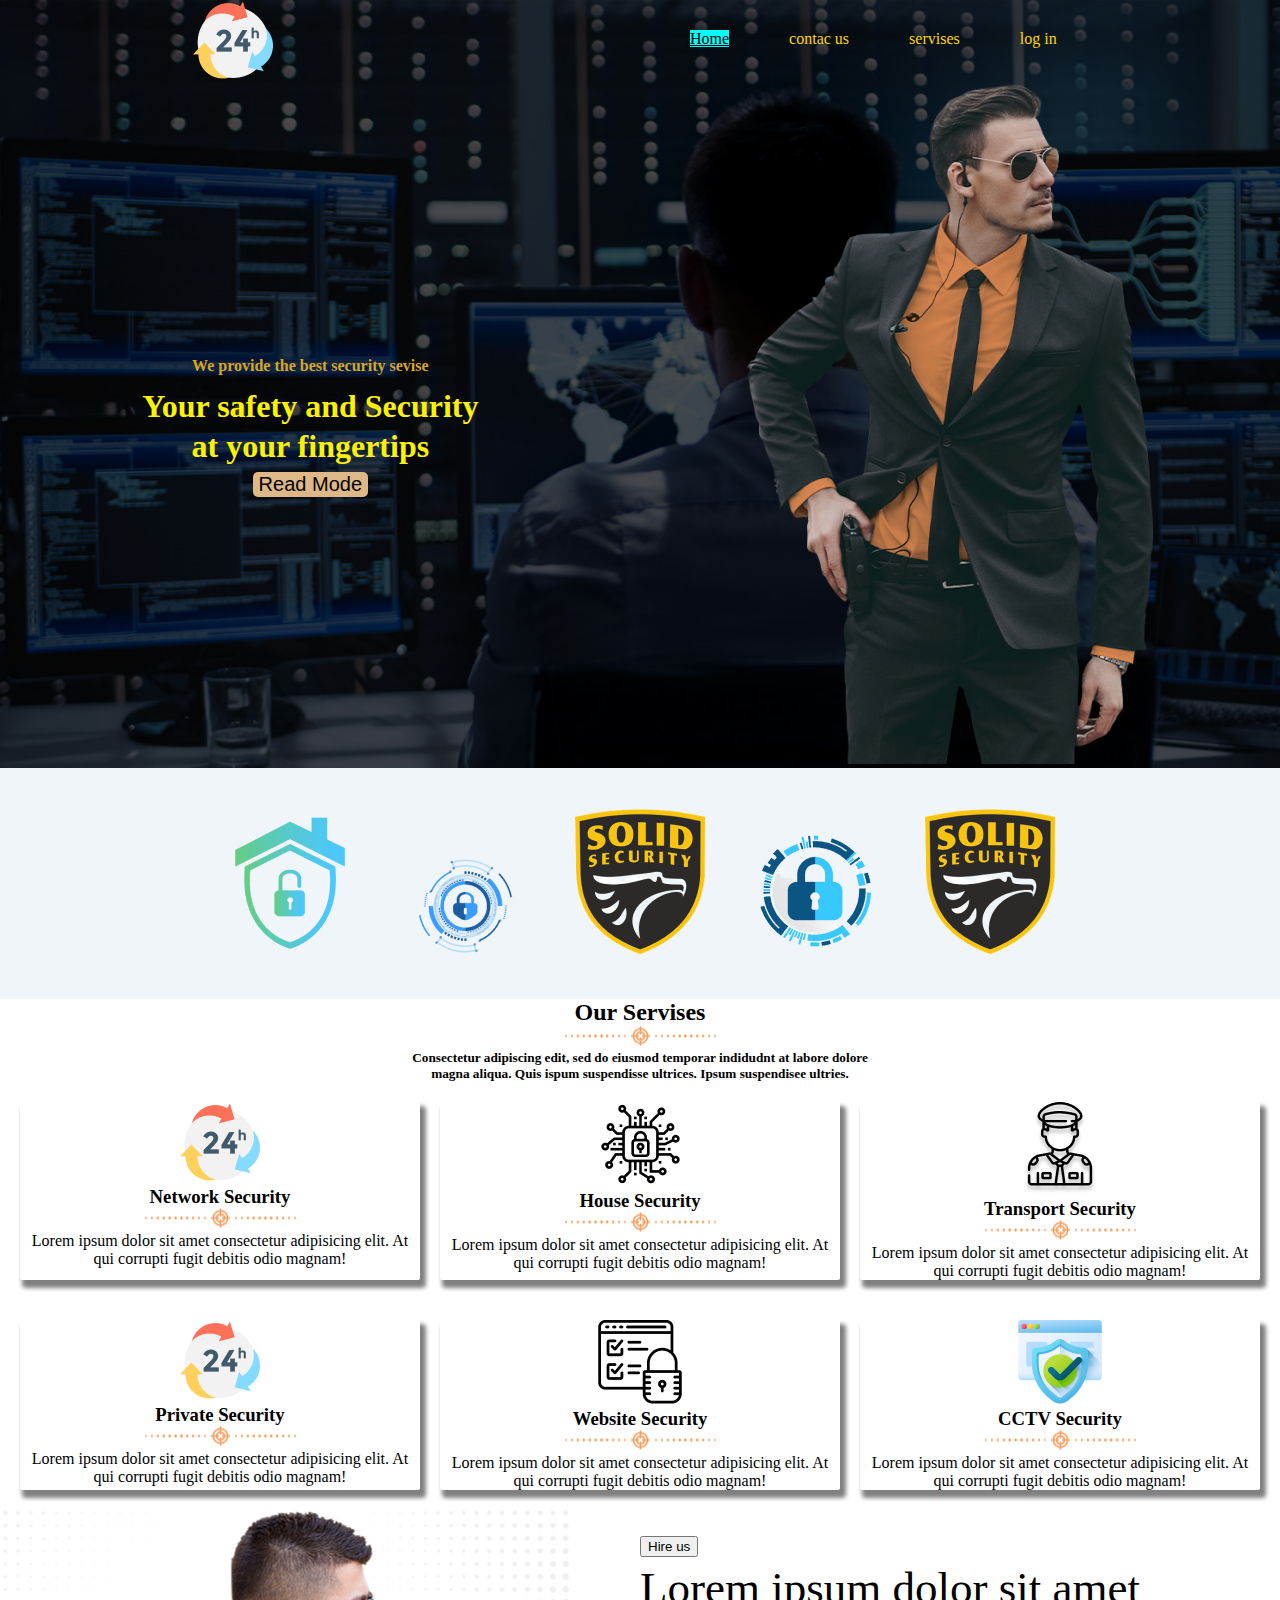
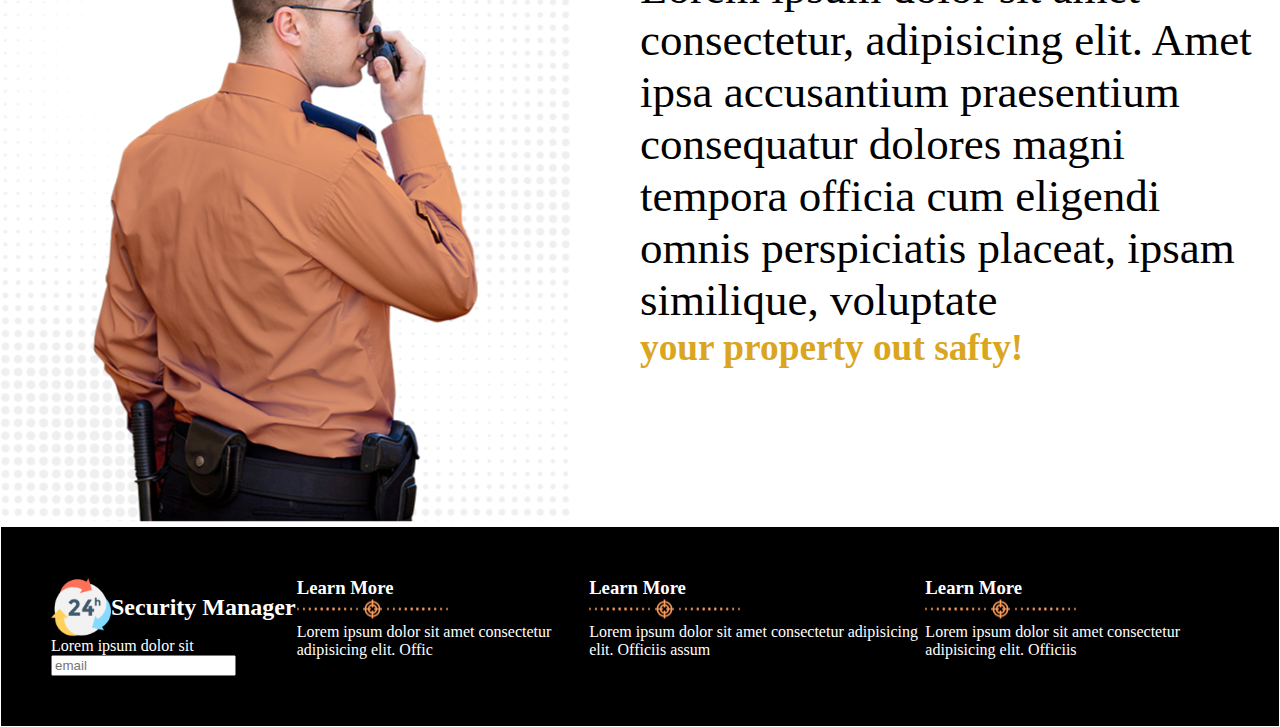
<file: index.html>
<!DOCTYPE html>
<html lang="en">

<head>
    <meta charset="UTF-8">
    <meta name="viewport" content="width=device-width, initial-scale=1.0">
    <title>Security Site</title>
    <link rel="icon" href="images/Image.png" type="Image">
    <link rel="stylesheet" href="first.css">
</head>

<body>
    <header id="home">
        <nav>
            <div class="logo">
                <img src="images/Image.png" alt="logo">
            </div>

            <div class="lists">
                <li class="li"><a class="nav-link active" aria-current="page" href="#home">Home</a></li>
                <li class="li"><a class="nav-link active" aria-current="page" href="#last"></a>contac us</li>
                <li class="li"><a class="nav-link active" aria-current="page" href="#servises"></a>servises</li>
                <li class="li"><a class="nav-link active" aria-current="page" href="#"></a>log in</li>
            </div>
        </nav>


        <div class="banner">
            <div class="text">
                <h4 class="banner-heading-h4">We provide the best security sevise</h4>
                <h1>Your safety and
                    Security <br>at your fingertips
                </h1>
                <button class="button">Read Mode</button>
            </div>
            <div class="banner-photo">
                <img src="images/Image(1).png" alt="beda">
            </div>
        </div>
    </header>
    <main>
        <div class="logos">
            <img src="images/Image(5).png" alt="home" class="icons">
            <img src="images/Image(3).png" alt="locker" class="icons">
            <img src="images/Image(2).png" alt="solid" class="icons">
            <img src="images/Image(4).png" alt="biglock" class="icons">
            <img src="images/Image(2).png" alt="solid" class="icons">
        </div>
        <div class="servises" id="servises">
            <div class="servise-heading">
                <h2>Our Servises</h2>
                <img src="images/Image(6).png" alt="lineer">
                <h5>Consectetur adipiscing edit, sed do eiusmod temporar indidudnt at labore dolore</h5>
                <h5>magna aliqua. Quis ispum suspendisse ultrices. Ipsum suspendisee ultries.</h5>
            </div>
            <div class="s-b-c1">

                <div class="servise-blocks">
                    <img src="images/Image.png" alt="logo">
                    <h3>Network Security</h3>
                    <img src="images/Image(6).png" alt="line">
                    <p>Lorem ipsum dolor sit amet consectetur adipisicing elit. At qui corrupti fugit debitis odio
                        magnam!</p>
                </div>


                <div class="servise-blocks">
                    <img src="images/Image [w-25].png" alt="logo">
                    <h3>House Security</h3>
                    <img src="images/Image(6).png" alt="line">
                    <p>Lorem ipsum dolor sit amet consectetur adipisicing elit. At qui corrupti fugit debitis odio
                        magnam!</p>
                </div>


                <div class="servise-blocks">
                    <img src="images/Image [w-25](2).png" alt="logo">
                    <h3>Transport Security</h3>
                    <img src="images/Image(6).png" alt="line">
                    <p>Lorem ipsum dolor sit amet consectetur adipisicing elit. At qui corrupti fugit debitis odio
                        magnam!</p>
                </div>

            </div>

            <div class="s-b-c2">

                <div class="servise-blocks">
                    <img src="images/Image.png" alt="logo">
                    <h3>Private Security</h3>
                    <img src="images/Image(6).png" alt="line">
                    <p>Lorem ipsum dolor sit amet consectetur adipisicing elit. At qui corrupti fugit debitis odio
                        magnam!</p>
                </div>

                <div class="servise-blocks">
                    <img src="images/Image [w-25](4).png" alt="logo">
                    <h3>Website Security</h3>
                    <img src="images/Image(6).png" alt="line">
                    <p>Lorem ipsum dolor sit amet consectetur adipisicing elit. At qui corrupti fugit debitis odio
                        magnam!</p>
                </div>

                <div class="servise-blocks">
                    <img src="images/Image [w-25](3).png" alt="logo">
                    <h3>CCTV Security</h3>
                    <img src="images/Image(6).png" alt="line">
                    <p>Lorem ipsum dolor sit amet consectetur adipisicing elit. At qui corrupti fugit debitis odio
                        magnam!</p>
                </div>

            </div>
        </div>
        </div>
        <div class="main-footer">
            <div class="img-container-main-footer">
                <img src="images/Image(7).png" alt="boy with walki talki">
            </div>

            <div class="main-footer-info">
                <button class="hire-us">Hire us</button>
                <p>Lorem ipsum dolor sit amet consectetur, adipisicing elit. Amet ipsa accusantium praesentium
                    consequatur dolores magni tempora officia cum eligendi omnis perspiciatis placeat, ipsam similique,
                    voluptate </p>
                <h5 style="color: goldenrod; size: 60px;">
                    your property out safty!
                </h5>

            </div>
        </div>

    </main>
    <footer class="footer">
        <div class="last-section">
            <div class="logo-of-security-manager">
                <img src="images/Image.png" alt="" width="60px">
                <h2>Security Manager</h2>
            </div>
            <p>Lorem ipsum dolor sit </h2>
            <input type="text" placeholder="email">
        </div>
        <div class="last-section">
            <h3>Learn More</h3>
            <img src="images/Image(6).png" alt="line">
            <p>Lorem ipsum dolor sit amet consectetur adipisicing elit. Offic</p>

        </div>
        <div class="last-section">
            <h3>Learn More</h3>
            <img src="images/Image(6).png" alt="line">
            <p>Lorem ipsum dolor sit amet consectetur adipisicing elit. Officiis assum</p>

        </div>
        <div class="last-section" id="last">
            <h3>Learn More</h3>
            <img src="images/Image(6).png" alt="line">
            <p>Lorem ipsum dolor sit amet consectetur adipisicing elit. Officiis </p>

        </div>


    </footer>
</body>

</html>
</file>
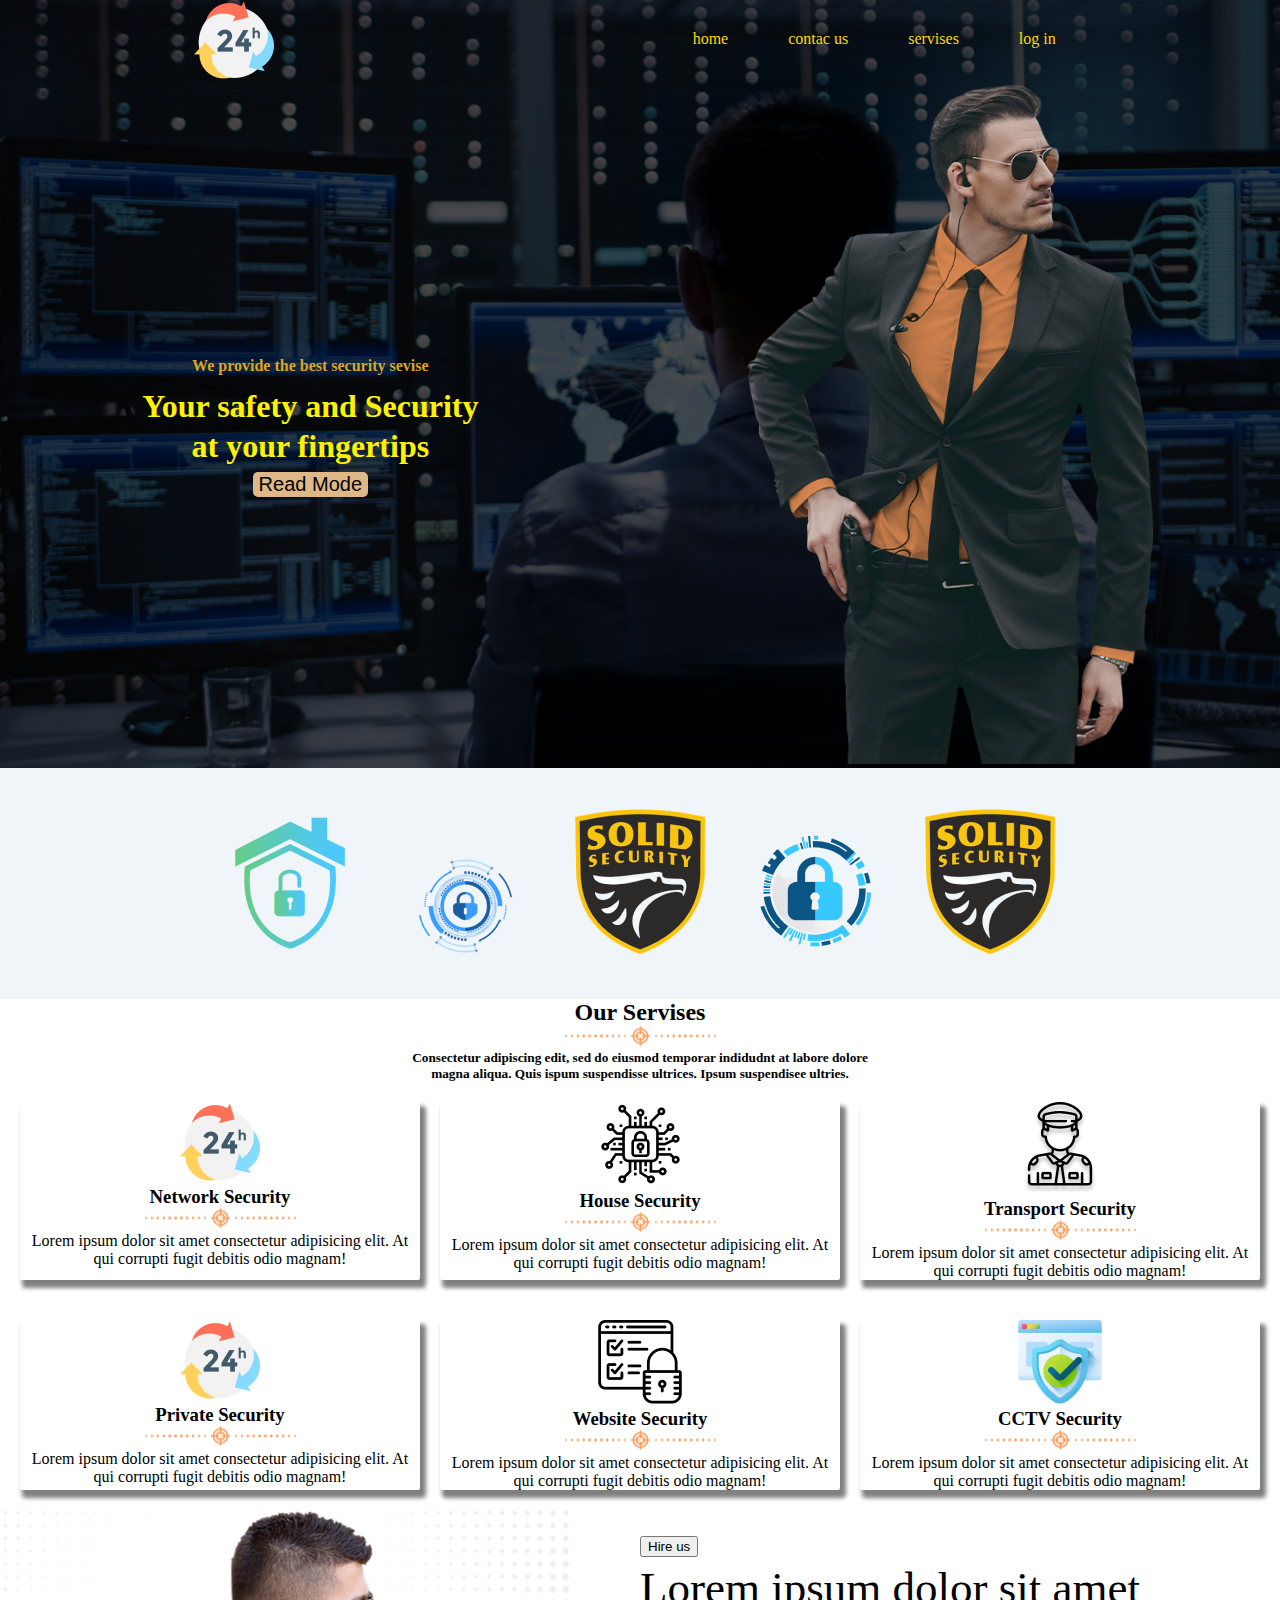
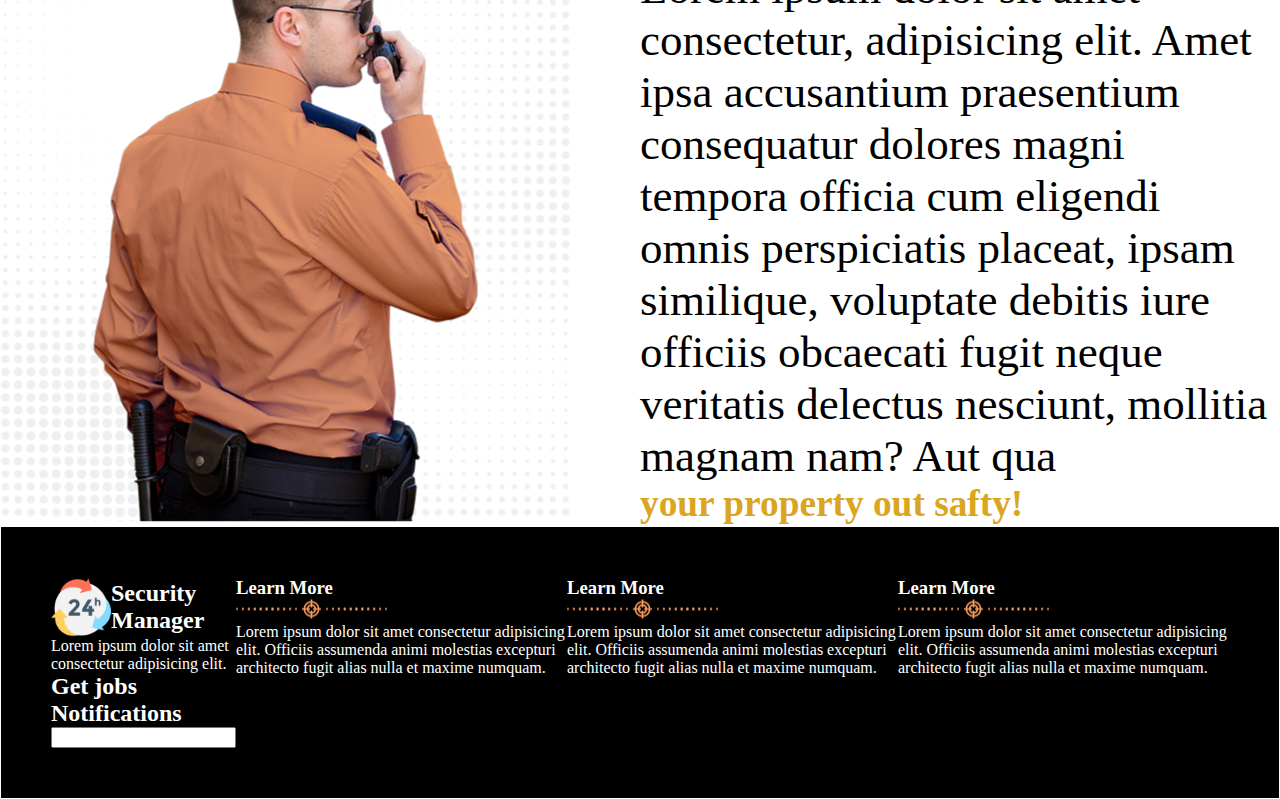
<file: first.html>
<!DOCTYPE html>
<html lang="en">
<head>
    <meta charset="UTF-8">
    <meta name="viewport" content="width=device-width, initial-scale=1.0">
    <title>PRACTICE DAY 1</title>
    <link rel="icon" href="Image.png" type="Image">
    <link rel="stylesheet" href="first.css">
</head>
<body>
    <header>
        <nav>
            <div class="logo">
                <img src="Image.png" alt="logo">
            </div>
            <div class="lists">
                <li class="li">home</li>
                <li class="li">contac us</li>
                <li class="li">servises</li>
                <li class="li">log in</li>
            </div>
        </nav>
        <div class="banner">
            <div class="text">
                <h4 class="banner-heading-h4">We provide the best security sevise</h4>
                <h1>Your safety and 
                    Security <br>at your fingertips
                </h1>
                <button class="button">Read Mode</button>
            </div>
            <div class="banner-photo">
                <img src="Image(1).png" alt="beda">
            </div>
        </div>
    </header>
    <main>
        <div class="logos">
            <img src="Image(5).png" alt="home" class="icons">
            <img src="Image(3).png" alt="locker" class="icons">
            <img src="Image(2).png" alt="solid" class="icons">
            <img src="Image(4).png" alt="biglock" class="icons">
            <img src="Image(2).png" alt="solid" class="icons">
        </div>
        <div class="servises">
            <div class="servise-heading">
                <h2>Our Servises</h2>
                <img src="Image(6).png" alt="lineer">
                <h5>Consectetur adipiscing edit, sed do eiusmod temporar indidudnt at labore dolore</h5>
                <h5>magna aliqua. Quis ispum suspendisse ultrices. Ipsum suspendisee ultries.</h5>
            </div>
            <div class="s-b-c1">

            <div class="servise-blocks">
                <img src="Image.png" alt="logo">
                <h3>Network Security</h3>
                <img src="Image(6).png" alt="line">
                <p>Lorem ipsum dolor sit amet consectetur adipisicing elit. At qui corrupti fugit debitis odio magnam!</p>
            </div>


            <div class="servise-blocks">
                <img src="Image [w-25].png" alt="logo">
                <h3>House Security</h3>
                <img src="Image(6).png" alt="line">
                <p>Lorem ipsum dolor sit amet consectetur adipisicing elit. At qui corrupti fugit debitis odio magnam!</p>
            </div>


            <div class="servise-blocks">
                <img src="Image [w-25](2).png" alt="logo">
                <h3>Transport Security</h3>
                <img src="Image(6).png" alt="line">
                <p>Lorem ipsum dolor sit amet consectetur adipisicing elit. At qui corrupti fugit debitis odio magnam!</p>
            </div>

            </div>

            <div class="s-b-c2">

            <div class="servise-blocks">
                <img src="Image.png" alt="logo">
                <h3>Private Security</h3>
                <img src="Image(6).png" alt="line">
                <p>Lorem ipsum dolor sit amet consectetur adipisicing elit. At qui corrupti fugit debitis odio magnam!</p>
            </div>

            <div class="servise-blocks">
                <img src="Image [w-25](4).png" alt="logo">
                <h3>Website   Security</h3>
                <img src="Image(6).png" alt="line">
                <p>Lorem ipsum dolor sit amet consectetur adipisicing elit. At qui corrupti fugit debitis odio magnam!</p>
            </div>

            <div class="servise-blocks">
                <img src="Image [w-25](3).png" alt="logo">
                <h3>CCTV Security</h3>
                <img src="Image(6).png" alt="line">
                <p>Lorem ipsum dolor sit amet consectetur adipisicing elit. At qui corrupti fugit debitis odio magnam!</p>
            </div>

        </div>
    </div>
</div>
<div class="main-footer">
    <div class="img-container-main-footer">
        <img src="Image(7).png" alt="boy with walki talki" >
    </div>
    
    <div class="main-footer-info">
        <button class ="hire-us">Hire us</button>
        <p>Lorem ipsum dolor sit amet consectetur, adipisicing elit. Amet ipsa accusantium praesentium consequatur dolores magni tempora officia cum eligendi omnis perspiciatis placeat, ipsam similique, voluptate debitis iure officiis obcaecati fugit neque veritatis delectus nesciunt, mollitia magnam nam? Aut qua</p>
        <h5 style="color: goldenrod; size: 60px;">
            your property out safty!
        </h5>
    
    </div>
</div>
    </main>
    <footer class="footer">
        <div class ="last-section">
            <div class="logo-of-security-manager">
                <img src="Image.png" alt="" width="60px">
                <h2>Security Manager</h2>
            </div>
            <p>Lorem ipsum dolor sit amet consectetur adipisicing elit. </p>
            <h2>Get jobs Notifications</h2>
            <input type="text" >
        </div>
        <div class ="last-section">
            <h3>Learn More</h3>
            <img src="Image(6).png" alt="line">
            <p>Lorem ipsum dolor sit amet consectetur adipisicing elit. Officiis assumenda animi molestias excepturi architecto fugit alias nulla et maxime numquam.</p>
            
        </div>
        <div class ="last-section">
            <h3>Learn More</h3>
            <img src="Image(6).png" alt="line">
            <p>Lorem ipsum dolor sit amet consectetur adipisicing elit. Officiis assumenda animi molestias excepturi architecto fugit alias nulla et maxime numquam.</p>
            
        </div>
        <div class ="last-section">
            <h3>Learn More</h3>
            <img src="Image(6).png" alt="line">
            <p>Lorem ipsum dolor sit amet consectetur adipisicing elit. Officiis assumenda animi molestias excepturi architecto fugit alias nulla et maxime numquam.</p>
            
        </div>
        
        
    </footer>
</body>
</html>
</file>
<file: first.css>
*{
    margin: 0px;
}
body{
    background-color: rgb(16, 16, 28);
}
.logo{
    margin-left:0px;
}
header{
    background-image: url(images/Div\ [banner]\(1\).png);
    background-size: cover;
}
nav{

    display: flex;
    justify-content: space-around;
}

.lists{
    color: white;
    list-style: none;
    display: flex;
    right: 20px;
}
a{
    color: rgb(0, 0, 0);
    background-color: aqua;
    width: 50px;
}
li:hover{
    
    color: rgb(255, 255, 255);
    cursor: pointer;
}
.li{
    padding: 30px;
    text-align: right;
    color: gold;
}


/* banner */
.banner{
    display: flex;
    justify-content: space-around;
    align-items: center;
}
.banner-heading-h4{
    color: goldenrod;
}

.text{
    color: rgb(255, 242, 0);
    text-align: center;
    padding: 30px;
    line-height: 40px;

}
.button{
    background-color: burlywood;
    font-size: 20px;
    border: none;
    border-radius:5px ;
    font-family: 'Gill Sans', 'Gill Sans MT', Calibri, 'Trebuchet MS', sans-serif;
}
button:hover{
    cursor: pointer;
}

/*
//icons

*/
main{
    align-items: center;
    background-color: rgb(255, 255, 255);
    /* border: 2px solid white; */
}
.logos{
    align-items: center;
    text-align: center;
    /* border: 2px solid white; */
    padding: 20px;
    background-color: rgb(239, 245, 249);
}

.icons{
    display: flex;
    display: inline;
    justify-content: space-around;
    margin: 20px;

}

.servises{
    justify-content: space-around;
    text-align: center;
    display: block;

}
.s-b-c1,.s-b-c2{
    padding: 10px;
    display: flex;
    
}

.servise-blocks{
    border-radius: 2px;
    text-align: center;
    margin: 10px;
    box-shadow: 4px 6px 4px 2px gray;
}


.main-footer{
    display: flex;
    text-align: left;
    width: cover;

}

.main-footer-info{
    text-align: left;
    font-size: 45px;
    width: 50%;

}
.img-container-main-footer{
    width: 50%;
}
.footer{
    background-color: black;
    padding: 50px;
    color:white;
    display: flex;
    border: 1px solid white;
}

.logo-of-security-manager{
    display: flex;
    align-items: center;
}
</file>
